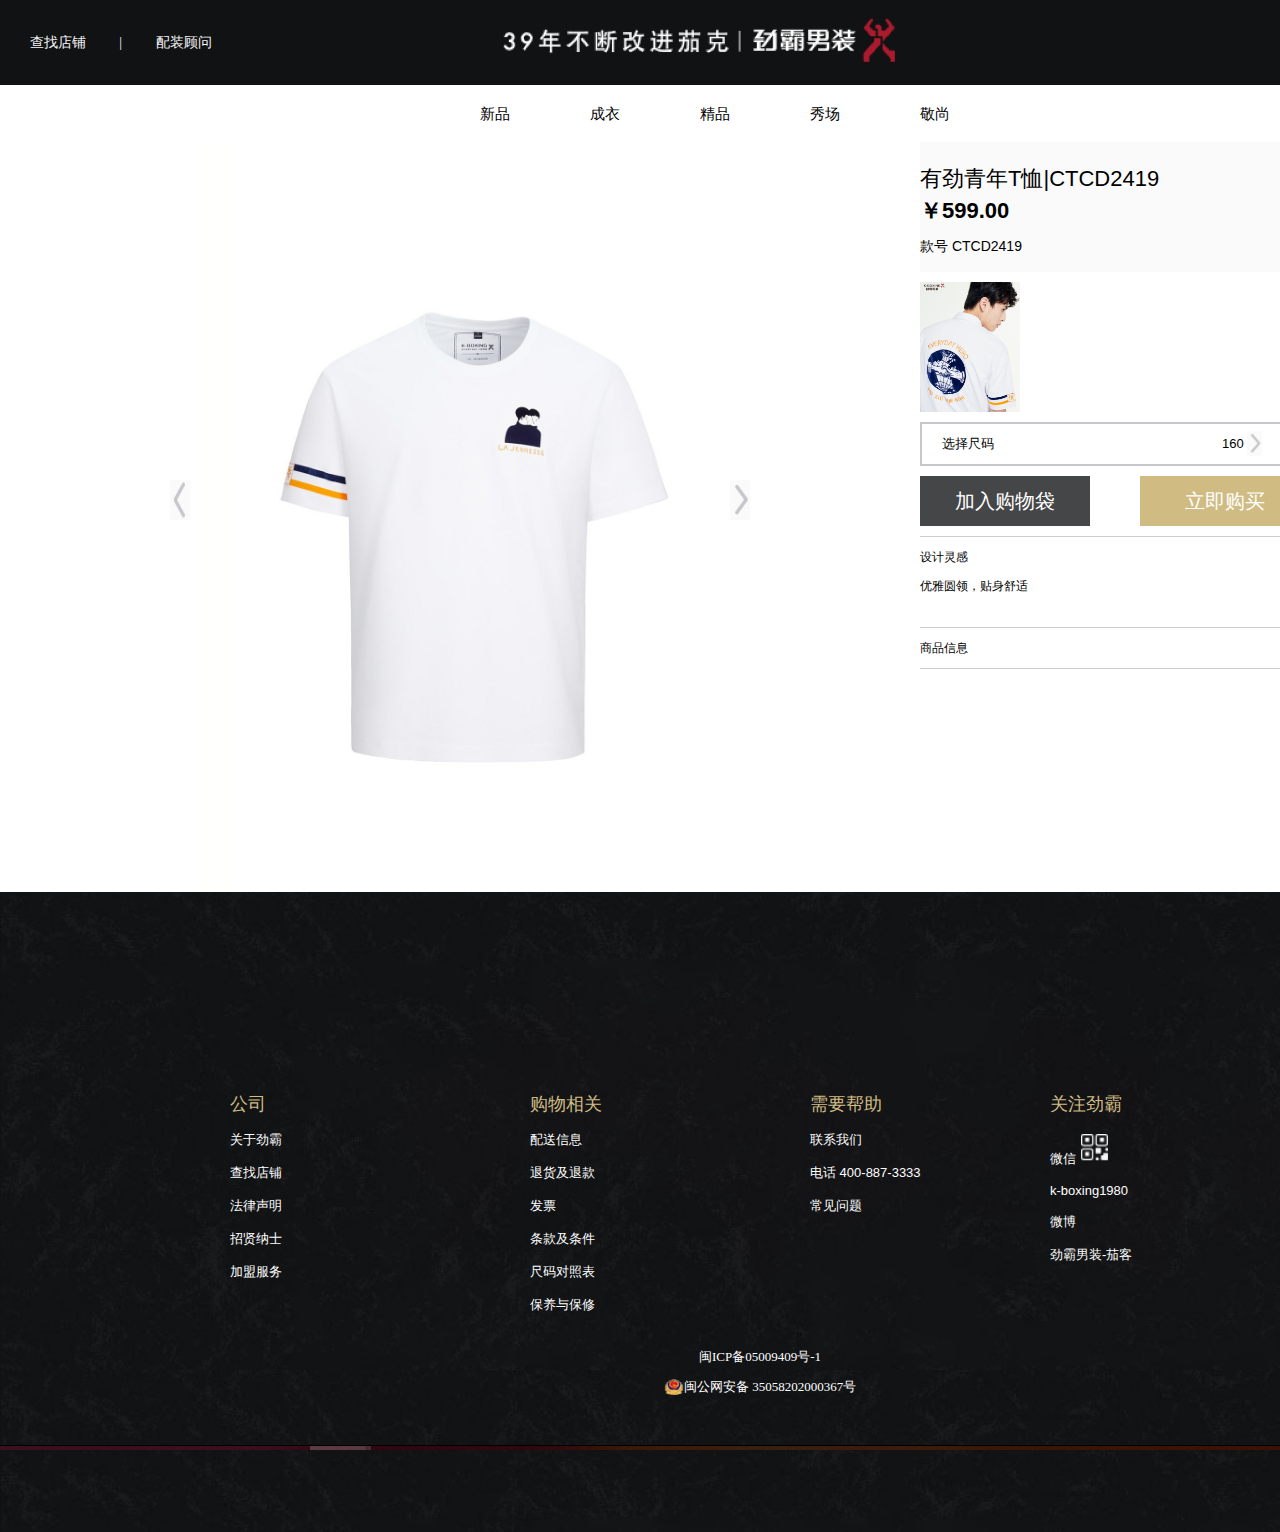
<file: 劲霸男装/gwc.html>
<!DOCTYPE html>
<html>
	<head>
		<meta charset="utf-8">
		<title></title>
	</head>
	<script src="js/jquery-1.8.3.min.js"></script>
	<script src="js/gwc.js"></script>
	<link rel="stylesheet" href="css/gwc.css" type="text/css">
	<link rel="stylesheet" href="css/global.css" type="text/css">
	<body>
		<div class="mian">
			<div class="q">
				<div class="w">
					<a href="">查找店铺</a>
					<a>|</a>
					<a href="">配装顾问</a>
				</div>
				<div class="e">
					<img src="img/jb1.gif" width="400px">
				</div>
				<div class="r">
					<div class="t">
					<a href="zhuce.html">登录</a>
					<a href=""><img  src="img/QQ截图20190705113253.png" width="40" height="30"></a>
					<a href=""><img src="img/QQ截图20190705113327.png" width="30" height="30"></a>
					<a href=""><img src="img/QQ截图20190705113336.png" width="30" height="30"></a>
					</div>
				</div>
			</div>
			
			
			<div class="y">
				<ul class="u">
					<li><a href="">新品</li></a>
					<li><a  class="qq" href="#">成衣</li></a>
					<li><a class="jinping" href="">精品</li></a>
					<li><a href="">秀场</li></a>
					<li><a href="">敬尚</li></a>
				</ul>
				<div class="i">
					<div class="i_left">
						<div class="i_left_top">
							<h1>系列导航</h1>
						</div>
						<div class="i_left_bottom">
								<ul class="a">
								<li>漫威合作款</li>
								<li>有劲青年</li>
								<li>新商务系列</li>
								<li>时尚商务系列</li>
								<li>假日系列</li>
								<li>ZHù發財系列</li>
							</ul> 
						</div>
					</div>		
					<div class="s">
						<div class="d">
							<h1>系列导航</h1>
						</div>
						<div class="g">
							<ul class="f">
								<li>茄克</li>
								<li>风衣</li>
								<li>西服</li>
								<li>大衣</li>
								<li>棉服</li>
								<li>羽绒服</li>
								<li>皮装</li>
							</ul> 
							<ul class="h">
								<li>T恤</li>
								<li>衬衫</li>
								<li>针织衫</li>
								<li>卫衣</li>	
							</ul> 
							<ul class="j">
								<li>休闲裤</li>
								<li>牛仔裤</li>
								<li>慢跑裤</li>
								<li>商旅百搭裤</li>	
							</ul> 
							
						</div>
					</div>
					<div class="k">
						<img src="img/成衣_1552370825.jpg" width="350px" height="250px">
					</div>
				</div>
				</div>
				<div class="l">
				</div>
				<div class="z">
					<img src="img/zuo.gif" width= "20px" height= "40px" >
				</div>
				<div class="x">
					<img src="img/yuo.gif" width= "20px" height= "40px">
				</div>
				<div class="c">
					<p>有劲青年T恤|CTCD2419</p>
					<p>￥599.00</p>
					<p>款号 CTCD2419</p>
				</div>
				<div class="v">
					<img src="img/CTCD2419-0292(1)_15558974855713.jpg" width="100px" height="130px">
				</div>
				<div class="b">
					<div class="n">
						<a href="">选择尺码</a>
					</div>
					<div class="m">
						<a href="#">160</a>
						<img src="img/yuo.gif" width="15"height="25px">
					</div>
					<div class="yc">
						<ul>
							<li>160</li>
							<li>165</li>
							<li>170</li>
							<li>175</li>
							<li>180</li>
							<li>185</li>
							<li>190</li>
							<li>195</li>
							<li>200</li>
						</ul>
					</div>
				</div>
				<div class="gwd">
					<div class="ww">
						<a href="">加入购物袋</a>
					</div>
					<div class="ee">
						<a href="">立即购买</a>
					</div>
				</div>
				<div class="rr">
					<p>设计灵感</p>
					<p>优雅圆领，贴身舒适</p>
				</div>
				<div class="tt">
					<p>商品信息</p>
					<img src="img/gwc2.png">
				</div>
				<div class="m1">
					<div class="qqq1">
						 <ul class="ww1">
							 
							<dl>
								<dt class="ee1">公司</dt>
								<dd>关于劲霸</dd>
								<dd>查找店铺</dd>
								<dd>法律声明</dd>
								<dd>招贤纳士</dd>
								<dd>加盟服务</dd>
							</dl>
						</ul> 
						 <ul class="rr1">
							<dl>
								<dt class="tt1">购物相关</dt>
								<dd>配送信息</dd>
								<dd>退货及退款</dd>
								<dd>发票</dd>
								<dd>条款及条件</dd>
								<dd>尺码对照表</dd>
								<dd>保养与保修</dd>
							</dl>
						</ul> 
						 <ul class="yy1">
							<dl>
								<dt class="uu1">需要帮助</dt>
								<dd>联系我们</dd>
								<dd>电话 400-887-3333</dd>
								<dd>常见问题</dd>
							</dl>
						</ul> 
						<ul class="ii1">
							<dl>
								<dt class="oo1">关注劲霸</dt>
								<dd>微信<img class="erweima" src="img/jb4.png" alt=""></dd>
								<div class="erweima1">
									<img class="erweima11" src="img/jb-5.png" width=120px,height= 140px>
								</div>
								<dd>k-boxing1980</dd>
								<dd>微博</dd>
								<dd>劲霸男装-茄客</dd>
							</dl>
							
						</ul> 
					
					<div class="pp1">
						<ul>
							<li>闽ICP备05009409号-1</li>
							<li><img src="img/jb5.png" width="20px" height="20px">闽公网安备 35058202000367号</li>
						</ul>
					</div>
				</div>
				</div>
			</div>
			<script src="js/jquery-1.12.4.js" type="text/javascript" charset="utf-8"></script>
			<script type="text/javascript">
				$(function(){
					var i=0;
					$(".z").click(function(){
						i--;
						if(i<0){
							i=5;
						}
						$(".l").css("background-image","url('img/gwc"+(i+1)+".jpg')");
						$(".l").css("background-repeat","no-repeat");
						$(".l").css("background-size","cover");
					})
					$(".x").click(function(){
						i++;
						if(i>5){
							i=0;
						}
						$(".l").css("background-image","url('img/gwc"+(i+1)+".jpg')");
						$(".l").css("background-repeat","no-repeat");
						$(".l").css("background-size","cover");
					})
				})
			</script>
	</body>
</html>
</file>
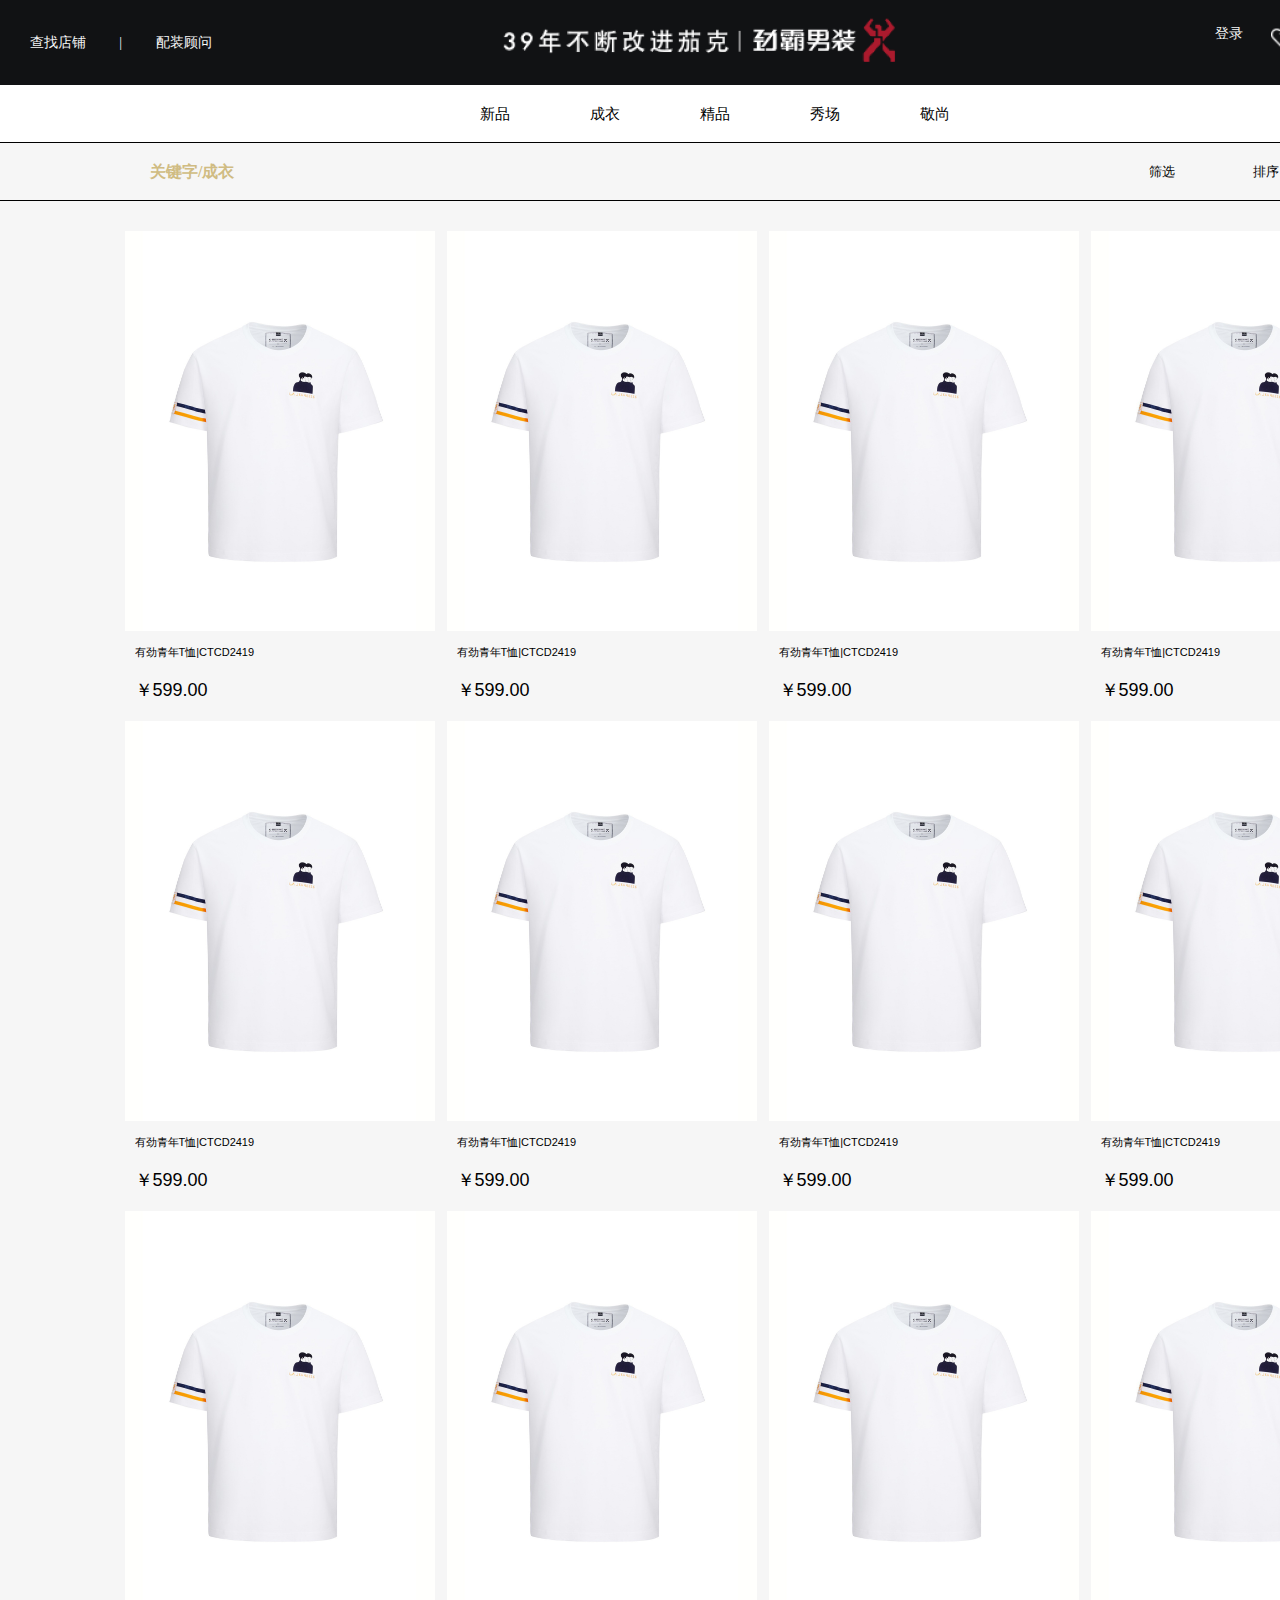
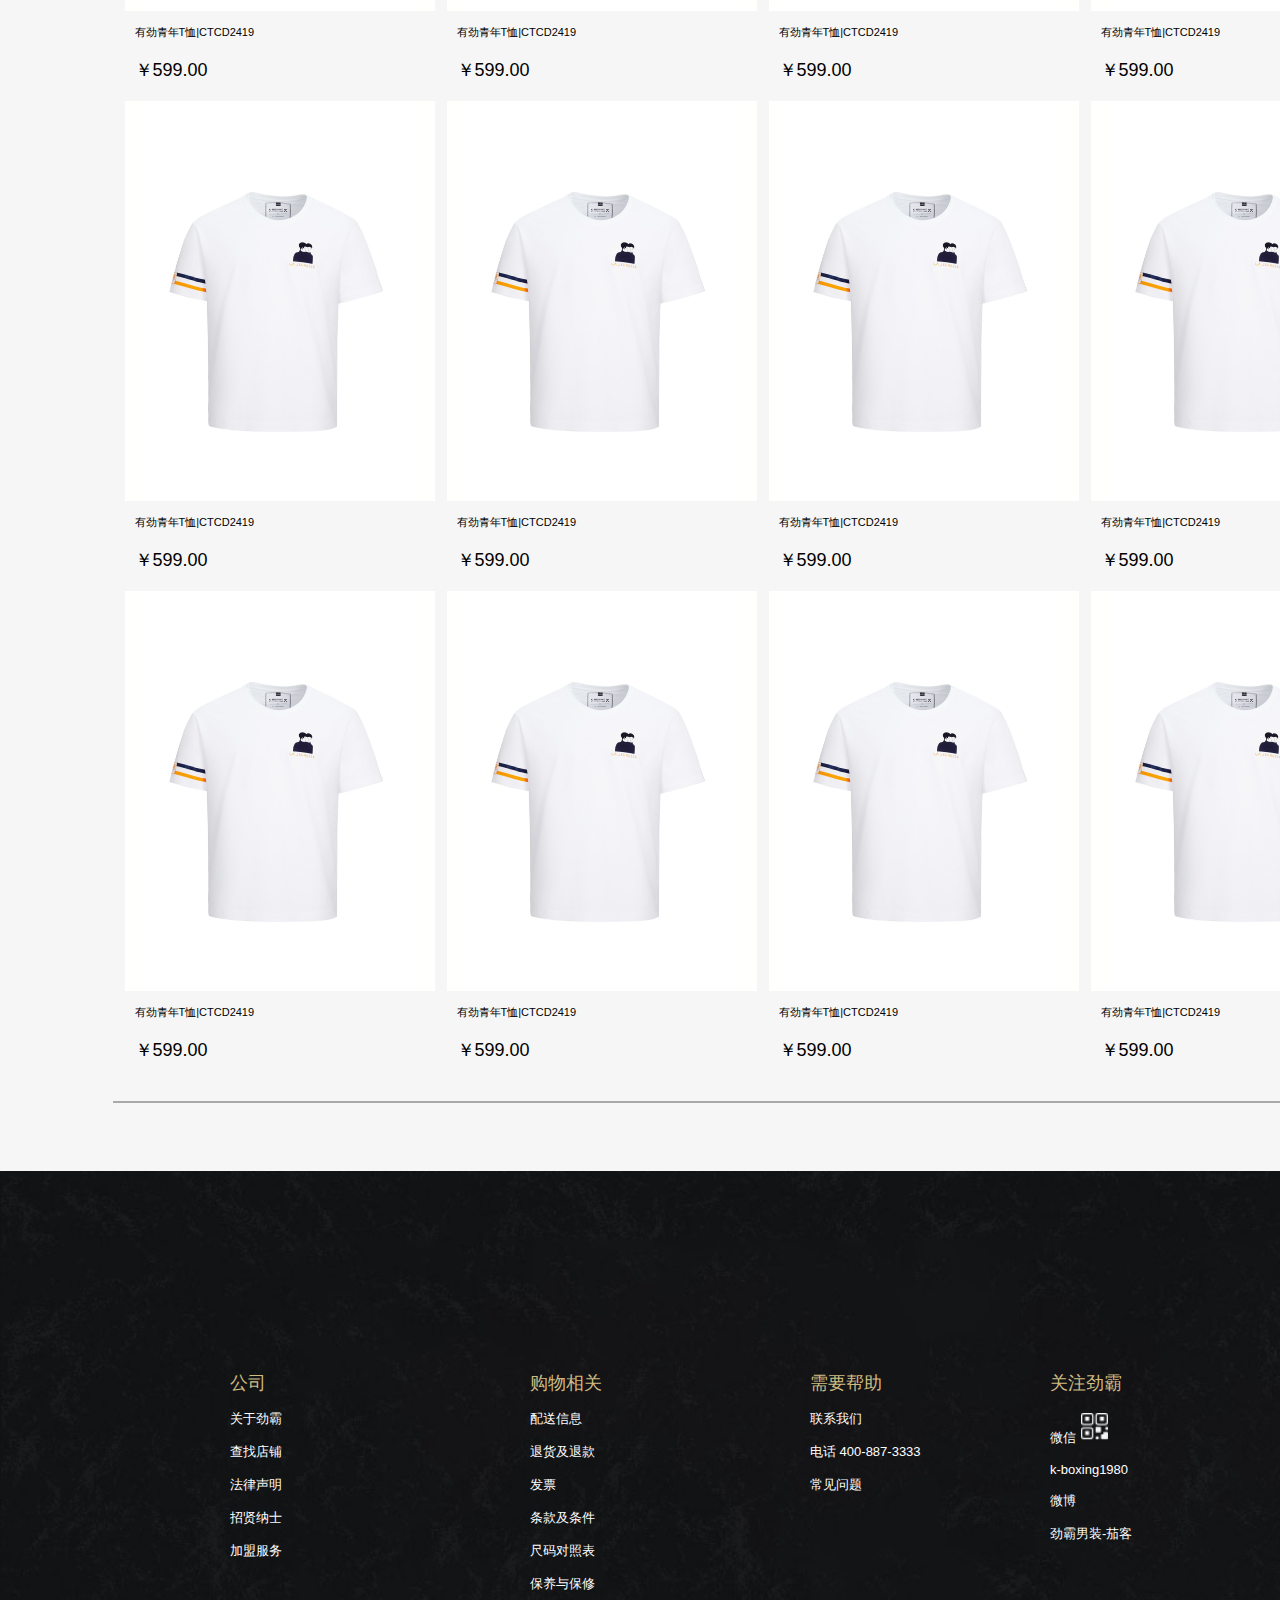
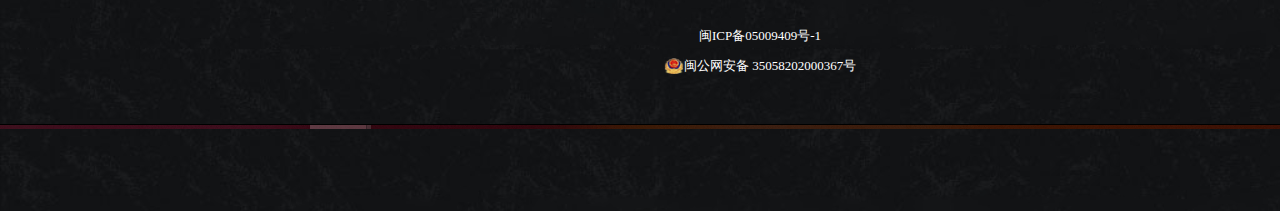
<file: 劲霸男装/商品.html>
<!DOCTYPE html>
<html>
	<head>
		<meta charset="utf-8">
		<title></title>
	</head>
		<link rel="stylesheet" href="css/global.css" type="text/css">
	<link rel="stylesheet" href="css/shangpin.css"type="text/css">
	<script src="js/jquery-1.12.4.js"></script>
	<script src="js/shangpin.js"></script>
	<body>
	
			<div class="mian">
				<div class="q">
					<div class="w">
						<a href="">查找店铺</a>
						<a>|</a>
						<a href="">配装顾问</a>
					</div>
					<div class="e">
						<img src="img/jb1.gif" width="400px">
					</div>
					<div class="r">
						<div class="t">
						<a href="zhuce.html">登录</a>
						<a href=""><img  src="img/QQ截图20190705113253.png" width="40" height="30"></a>
						<a href=""><img src="img/QQ截图20190705113327.png" width="30" height="30"></a>
						<a href=""><img src="img/QQ截图20190705113336.png" width="30" height="30"></a>
					</div>
					</div>
				</div>
				<div class="y">
					<ul class="u">
						<li><a href="商品.html">新品</li></a>
						<li><a  class="qq" href="商品.html">成衣</li></a>
						<li><a class="jinping" href="商品.html">精品</li></a>
						<li><a href="商品.html">秀场</li></a>
						<li><a href="商品.html">敬尚</li></a>
					</ul>
					<div class="i">
						<div class="i_left">
							<div class="i_left_top">
								<h1>系列导航</h1>
							</div>
							<div class="i_left_bottom">
									<ul class="a">
									<li>漫威合作款</li>
									<li>有劲青年</li>
									<li>新商务系列</li>
									<li>时尚商务系列</li>
									<li>假日系列</li>
									<li>ZHù發財系列</li>
								</ul> 
							</div>
						</div>		
						<div class="s">
							<div class="d">
								<h1>系列导航</h1>
							</div>
							<div class="g">
								<ul class="f">
									<li>茄克</li>
									<li>风衣</li>
									<li>西服</li>
									<li>大衣</li>
									<li>棉服</li>
									<li>羽绒服</li>
									<li>皮装</li>
								</ul> 
								<ul class="h">
									<li>T恤</li>
									<li>衬衫</li>
									<li>针织衫</li>
									<li>卫衣</li>	
								</ul> 
								<ul class="j">
									<li>休闲裤</li>
									<li>牛仔裤</li>
									<li>慢跑裤</li>
									<li>商旅百搭裤</li>	
								</ul> 
								
							</div>
						</div>
						<div class="k">
							<img src="img/成衣_1552370825.jpg" width="350px" height="250px">
						</div>
					</div>
					</div>
					<div class="l">
						<span>关键字/成衣</span>
						<a class="x" href="">筛选</a>
						<a class="z" href="">排序</a>
						<div class="paix">
							<div class="a11">
								<a href="#">价格从高到低</a><br>
								<a href="#">价格从低到高</a><br>
								<a href="#">新品</a>
							</div>
						</div>
					</div>
					<div class="c">
						<div class="v">
							<ul>
								<li class="b">系列</li>
								<li><input type="checkbox">	漫威合作款</li>
								<li><input type="checkbox">有劲青年</li>
								<li><input type="checkbox">新商务系列</li>
								<li><input type="checkbox">时尚商务系列</li>
								<li><input type="checkbox">假日系列</li>
								<li><input type="checkbox"> ZHù發財系列</li>
							</ul>
						</div>
						<div class="n">
							<ul>
								<li class="m">小品类</li>
								<li><input type="checkbox">	西裤</li>
								<li><input type="checkbox"> 慢 跑 裤</li>
								<li><input type="checkbox">皮 装</li>
								<li><input type="checkbox">风 衣</li>
								<li><input type="checkbox">夏日茄克</li>
								<li><input type="checkbox">短版茄克</li>
								<li><input type="checkbox">	套西服</li>
								<li><input type="checkbox">	单西服</li>
								<li><input type="checkbox">	针织工艺衫</li>
								<li><input type="checkbox">	无帽卫衣</li>
								<li><input type="checkbox">	POLO衫</li>
								<li><input type="checkbox">	打底衫</li>
								<li><input type="checkbox">	牛仔短裤</li>
								<li><input type="checkbox">	牛仔长裤</li>
								<li><input type="checkbox">	九分裤</li>
								<li><input type="checkbox">	五分裤</li>
								<li><input type="checkbox">	休闲长裤</li>
								<li><input type="checkbox">	短袖衬衫</li>
								<li><input type="checkbox">	长袖衬衫</li>
							</ul>
						</div>
						<div class="ee">
							<ul>
								<li class="rr">颜色</li>
								<li><input type="checkbox">	深兰色系</li>
								<li><input type="checkbox"> 浅兰色系 裤</li>
								<li><input type="checkbox">黑色系</li>
								<li><input type="checkbox">绿色系</li>
								<li><input type="checkbox">白色系</li>
								<li><input type="checkbox">灰色系</li>
								<li><input type="checkbox">	杏色系</li>
								<li><input type="checkbox">	卡其色系</li>
								<li><input type="checkbox">	黄色系</li>
								<li><input type="checkbox">	橙色系</li>
								<li><input type="checkbox">	红色系</li>
								<li><input type="checkbox">	打底衫</li>
								<li><input type="checkbox">	军色系</li>
								<li><input type="checkbox">	浅红色系</li>
								<li><input type="checkbox">	紫色系</li>
							</ul>
						</div> 
						<div class="tt">
							<ul>
								<li class="yy">尺码</li>
								<li><input type="checkbox">	160</li>
								<li><input type="checkbox"> 165</li>
								<li><input type="checkbox">170</li>
								<li><input type="checkbox">175</li>
								<li><input type="checkbox">180</li>
								<li><input type="checkbox">185</li>
								<li><input type="checkbox">	190</li>
								<li><input type="checkbox">	200</li>
								<li><input type="checkbox">	28</li>
								<li><input type="checkbox">	29</li>
								<li><input type="checkbox">	30</li>
								<li><input type="checkbox">	31</li>
								<li><input type="checkbox">	32</li>
								<li><input type="checkbox">	33</li>
								<li><input type="checkbox">	34</li>
								<li><input type="checkbox">	35</li>
								<li><input type="checkbox">	36</li>
								<li><input type="checkbox">	37</li>
								<li><input type="checkbox">	38</li>
								<li><input type="checkbox">	40</li>
								<li><input type="checkbox">	42</li>
								<li><input type="checkbox">	44</li>
								<li><input type="checkbox">	46</li>
								<li><input type="checkbox">	48</li>
								<li><input type="checkbox">	50</li>
								<li><input type="checkbox">	52</li>
								<li><input type="checkbox">	54</li>
								<li><input type="checkbox">	56</li>
								<li><input type="checkbox">	58</li>
								<li><input type="checkbox">	120</li>
								<li><input type="checkbox">	130</li>
								<li><input type="checkbox">	140</li>
								<li><input type="checkbox">	150</li>
								<li><input type="checkbox">	39</li>
								<li><input type="checkbox">	41</li>
								<li><input type="checkbox">	43</li>
							</ul>
						</div> 
						<div class="uu">
							<ul>
								<li class="ii">版型</li>
								<li><input type="checkbox">	常规版</li>
								<li><input type="checkbox"> 合身版</li>
								<li><input type="checkbox">修身版</li>
								<li><input type="checkbox">锥形版</li>
							</ul>
						</div> 
						<div class="ff">
							<a href="">确认</a>
						</div>
						<div class="gg">
							<a href="">取消</a>
						</div>
					</div>
					<div class="oo">
						<div class="o2">
							<div class="pp">
								<img src="img/shangpin1.jpg" width="310px" height="400px">
								<a href="gwc.html"><p class="aa">有劲青年T恤|CTCD2419</p></a>
								<p class="ss">￥599.00</p>
							</div>
							<div class="pp">
								<img src="img/shangpin1.jpg" width="310px" height="400px">
								<a href="gwc.html"><p class="aa">有劲青年T恤|CTCD2419</p></a>
								<p class="ss">￥599.00</p>
							</div>
							<div class="pp">
								<img src="img/shangpin1.jpg" width="310px" height="400px">
								<a href="gwc.html"><p class="aa">有劲青年T恤|CTCD2419</p></a>
								<p class="ss">￥599.00</p>
							</div>
							<div class="pp">
								<img src="img/shangpin1.jpg" width="310px" height="400px">
								<a href="gwc.html"><p class="aa">有劲青年T恤|CTCD2419</p></a>
								<p class="ss">￥599.00</p>
							</div>
							<div class="pp">
								<img src="img/shangpin1.jpg" width="310px" height="400px">
								<a href="gwc.html"><p class="aa">有劲青年T恤|CTCD2419</p></a>
								<p class="ss">￥599.00</p>
							</div>
							<div class="pp">
								<img src="img/shangpin1.jpg" width="310px" height="400px">
								<a href="gwc.html"><p class="aa">有劲青年T恤|CTCD2419</p></a>
								<p class="ss">￥599.00</p>
							</div>
							<div class="pp">
								<img src="img/shangpin1.jpg" width="310px" height="400px">
								<a href="gwc.html"><p class="aa">有劲青年T恤|CTCD2419</p></a>
								<p class="ss">￥599.00</p>
							</div>
							<div class="pp">
								<img src="img/shangpin1.jpg" width="310px" height="400px">
								<a href="gwc.html"><p class="aa">有劲青年T恤|CTCD2419</p></a>
								<p class="ss">￥599.00</p>
							</div>
							<div class="pp">
								<img src="img/shangpin1.jpg" width="310px" height="400px">
								<a href="gwc.html"><p class="aa">有劲青年T恤|CTCD2419</p></a>
								<p class="ss">￥599.00</p>
							</div>
							<div class="pp">
								<img src="img/shangpin1.jpg" width="310px" height="400px">
								<a href="gwc.html"><p class="aa">有劲青年T恤|CTCD2419</p></a>
								<p class="ss">￥599.00</p>
							</div>
							<div class="pp">
								<img src="img/shangpin1.jpg" width="310px" height="400px">
								<a href="gwc.html"><p class="aa">有劲青年T恤|CTCD2419</p></a>
								<p class="ss">￥599.00</p>
							</div>
							<div class="pp">
								<img src="img/shangpin1.jpg" width="310px" height="400px">
								<a href="gwc.html"><p class="aa">有劲青年T恤|CTCD2419</p></a>
								<p class="ss">￥599.00</p>
							</div>
							<div class="pp">
								<img src="img/shangpin1.jpg" width="310px" height="400px">
								<a href="gwc.html"><p class="aa">有劲青年T恤|CTCD2419</p></a>
								<p class="ss">￥599.00</p>
							</div>
							<div class="pp">
								<img src="img/shangpin1.jpg" width="310px" height="400px">
								<a href="gwc.html"><p class="aa">有劲青年T恤|CTCD2419</p></a>
								<p class="ss">￥599.00</p>
							</div>
							<div class="pp">
								<img src="img/shangpin1.jpg" width="310px" height="400px">
								<a href="gwc.html"><p class="aa">有劲青年T恤|CTCD2419</p></a>
								<p class="ss">￥599.00</p>
							</div>
							<div class="pp">
								<img src="img/shangpin1.jpg" width="310px" height="400px">
								<a href="gwc.html"><p class="aa">有劲青年T恤|CTCD2419</p></a>
								<p class="ss">￥599.00</p>
							</div>
							<div class="pp">
								<img src="img/shangpin1.jpg" width="310px" height="400px">
								<a href="gwc.html"><p class="aa">有劲青年T恤|CTCD2419</p></a>
								<p class="ss">￥599.00</p>
							</div>
							<div class="pp">
								<img src="img/shangpin1.jpg" width="310px" height="400px">
								<a href="gwc.html"><p class="aa">有劲青年T恤|CTCD2419</p></a>
								<p class="ss">￥599.00</p>
							</div>
							<div class="pp">
								<img src="img/shangpin1.jpg" width="310px" height="400px">
								<a href="gwc.html"><p class="aa">有劲青年T恤|CTCD2419</p></a>
								<p class="ss">￥599.00</p>
							</div>
							<div class="pp">
								<img src="img/shangpin1.jpg" width="310px" height="400px">
								<a href="gwc.html"><p class="aa">有劲青年T恤|CTCD2419</p></a>
								<p class="ss">￥599.00</p>
							</div>
							
						</div>
					</div>
					<div class="m1">
						<div class="qqq1">
							 <ul class="ww1">
								<dl>
									<dt class="ee1">公司</dt>
									<dd>关于劲霸</dd>
									<dd>查找店铺</dd>
									<dd>法律声明</dd>
									<dd>招贤纳士</dd>
									<dd>加盟服务</dd>
								</dl>
							</ul> 
							 <ul class="rr1">
								<dl>
									<dt class="tt1">购物相关</dt>
									<dd>配送信息</dd>
									<dd>退货及退款</dd>
									<dd>发票</dd>
									<dd>条款及条件</dd>
									<dd>尺码对照表</dd>
									<dd>保养与保修</dd>
								</dl>
							</ul> 
							 <ul class="yy1">
								<dl>
									<dt class="uu1">需要帮助</dt>
									<dd>联系我们</dd>
									<dd>电话 400-887-3333</dd>
									<dd>常见问题</dd>
								</dl>
							</ul> 
							<ul class="ii1">
								<dl>
									<dt class="oo1">关注劲霸</dt>
									<dd>微信<img class="erweima" src="img/jb4.png" alt=""></dd>
									<div class="erweima1">
										<img class="erweima11" src="img/jb-5.png" width=120px,height= 140px>
									</div>
									<dd>k-boxing1980</dd>
									<dd>微博</dd>
									<dd>劲霸男装-茄客</dd>
								</dl>
								
							</ul> 
						
						<div class="pp1">
							<ul>
								<li>闽ICP备05009409号-1</li>
								<li><img src="img/jb5.png" width="20px" height="20px">闽公网安备 35058202000367号</li>
							</ul>
						</div>
					</div>
					</div>
					</div>
	</body>
</html>
</file>
<file: 劲霸男装/css/gwc.css>
.mian{
	float: left;
	margin: 0 auto;
	width: 1530px;
}
.q{
	float: left;
	width: 1530px;
	height: 85px;
	background: #111214;
}

.w{
	float: left;
	width: 500px;
	height: 85px;
	
}
.w a{
	font-family: 微软雅黑;
	font-size: 14px;
	color: #F6F6F6;
	text-decoration: none;
	line-height: 85px;
	margin-left: 30px;
}
.w a:hover{
	color: firebrick;
}
.e{
	float: left;
	margin-top: 14px;
	width: 500px;
	height: 60px;
}
.r{
	float: left;
	width: 530px;
	height: 85px;
	background-position:350px 26px;
	background-size: 35px;
	
}
.t a{
	font-family: 微软雅黑;
	font-size: 14px;
	color: #F6F6F6;
	text-decoration: none;
	/* line-height: 85px; */
	margin:0 5px ;
	
}
.t img{
	vertical-align: middle;
} 
.t{
	float: left;
	width: 200px;
	height: 50px;
	margin: 30px 350px;
}
.t a:hover{
	color:  firebrick;
}
.y{
	float: left;
	width: 1530px;
	height: 57px;
	
}
.u{
	float: left;
	width: 700px;
	margin-left:400px;
	
	
}
.y .u li{
	float: left;
	line-height:57px ;
	text-align: center;
	margin-left: 80px;
	font-size: 15px;
	
}
.y a{
	text-decoration: none;
	color: black;
}
.i{
	float: left;
	width: 1530px;
	height: 350px;
	background-color: #CCCCCC ;
	position: relative;
	z-index: 1;
	border:  1px solid red;
	display: none;
}


.i_left{
	float: left;
	width: 400px;
	height: 300px;
	
}

.i_left_top{
	float: left;
	width: 400px;
	height: 90px;
	
}

.i_left_top h1{
	border-bottom: 2px solid black;
	width: 140px;
	font-weight: normal;
     margin-top: 25px;
	 margin-left: 120px;
	
}

.i_left_bottom{
	float: left;
	width: 400px;
	height: 210px;
	
}
.a li{
	font-size: 15px;
	margin-left:120px ;
	margin-top: 10px;
}
.s{
	float: left;
	width: 600px;
	height: 350px;
	
}
.d{
	float: left;
	width: 600px;
	height: 90px;
	
}
.d h1{
	border-bottom: 2px solid black;
	width: 550px;
	font-weight: normal;
	 margin-top: 25px;
	 margin-left: 20px;
}
.f{
	float: left;
	width: 100px;
	height: 220px;
	
}
.f li{
	font-size: 15px;
	margin-left:20px ;
	margin-top: 10px;
}
.g{
	float: left;
	width: 600px;
	height: 250px;

}
.h{
	float: left;
	width: 100px;
	height: 220px;
	
	margin-left: 100px;
}
.h li{
	font-size: 15px;
	margin-left:20px ;
	margin-top: 10px;
}
.j{
	float: left;
	width: 100px;
	height: 220px;
	
	margin-left: 100px;
}
.j li{
	font-size: 15px;
	margin-left:20px ;
	margin-top: 10px;
}
.k{
	
	float: left;
	width: 350px;
	height: 250px;
	margin-top: 50px;
	margin-left: 50px;
}
.l{
	background-image: url(../img/gwc1.jpg);
	background-repeat: no-repeat;
	background-size: cover;
	float: left;
	width: 520px;
	height: 750px;
	margin-left: 200px;
}
.z{
	float: left;
	width: 20px;
	height: 40px;
	
	position:  absolute;
	top:480px;
	left: 170px;
}
.x{
	float: left;
	width: 20px;
	height: 40px;
	
	border-top-: 600px;
	position:  absolute;
	top:480px;
	left: 730px;
}
.c{
	float: left;
	width: 400px;
	height: 130px;
	margin-left: 200px;
	background-color: #FAFAFA;
	
}
.c p{
	font-size: 22px;
	font-weight: lighter;
}
.c p~p{
	font-size: 22px;
	font-weight: bold;
	margin-top: -20px;
}
.c p~p~p{
	font-size: 14px;
	font-weight:lighter ;
	margin-top: -10px;
}
.v{
	float: left;
	width: 400px;
	height: 130px;
	margin-left: 200px;
	margin-top: 10px;
	
}
.b{
	float: left;
	width: 400px;
	height: 40px;
	margin-left: 200px;
	margin-top: 10px;
	border: 2px solid #c6c7cb;
}
.n{
	float: left;
	width: 80px;
	height: 25px;
	margin-left: 20px;
	margin-top: 7px;
	
}
.n a{
	font-size: 13px;
	line-height: 25px;
	text-decoration: none;
	color: #000000;
}
.m{
	float: left;
	width: 70px;
	height: 25px;
	margin-left: 200px;
	margin-top: 7px;
}
.yc ul li{
	float: left;
	margin-top: 20px;
	margin-right: 40px;
	color: #C7C7C9;
	display: none;
}
.yc ul li:hover{
	color: #330000;
}
.m a{
	font-size: 13px;
	line-height: 25px;
	text-decoration: none;
	color: #000000;
}
.m img{
	float: right;
	margin-right: 30px;
}
.gwd{
	float: left;
	width: 400px;
	height: 50px;
	margin-top: 10px;
	margin-left: 200px;
	
}
.ww{
	float: left;
	width: 170px;
	height: 50px;
	text-align: center;
	background: rgb(69, 70, 72);
}
.ww a{
	font-size: 20px;
   line-height: 50px;
   
   text-decoration: none;
   color: white;
}
.ee{
	float: left;
	width: 170px;
	height: 50px;
	text-align: center;
	margin-left: 50px;
	background: rgb(208, 188, 131);
	
}
.ee a{
	font-size: 20px;
   line-height: 50px;
   text-decoration: none;
   color: white;
}
.rr{
	float: left;
	width: 400px;
	height: 90px;
	margin-left: 200px;
	margin-top: 10px;
	border-bottom: 1px solid #ccc;
	border-top: 1px solid #ccc;
}
.tt{
	float: left;
	width: 400px;
	margin-left: 200px;
	height: 40px;
	border-bottom: 1px solid #ccc;
}
.tt img{
	float: right;
	margin-top: -25px;
}
.m1{
	float: left;
	width: 1530px;
	background-image: url(../img/jb-4.gif);
	padding: 100px 0;
	
}
.qqq1{
	float: left;
	width: 1100px;
	height: 280px;
	
	margin: 80px 210px;
}
.ww1{
	float: left;
	width: 130px;
	height: 230px;
	
	margin: 20px 20px;
}
.ee1{
	color: #d0bc83;
	font-size: 18px;
}
.ww1 dd{
	color: white;
	font-size: 13px;
	margin-top: 15px;
}
.rr1{
	float: left;
	width: 130px;
	height: 230px;
	
	margin: 20px 150px;
}
.tt1{
	color: #d0bc83;
	font-size: 18px;
}
.rr1 dd{
	color: white;
	font-size: 13px;
	margin-top: 15px;
}
.yy1{
	float: left;
	width: 130px;
	height: 230px;
	
	margin: 20px 0px;
}
.uu1{
	color: #d0bc83;
	font-size: 18px;
}
.yy1 dd{
	color: white;
	font-size: 13px;
	margin-top: 15px;
}
.ii1{
	float: left;
	width: 130px;
	height: 230px;
	
	margin: 20px 110px;
}
.oo1{
	color: #d0bc83;
	font-size: 18px;
}
.ii1 dd{
	color: white;
	font-size: 13px;
	margin-top: 15px;
}
.pp1{
	float: left;
	width: 600px;
	height: 80px;

	margin-left: 250px;
}
.pp1 li{
	font-family: 微软雅黑;
	font-size: 13px;
	color: white;
	line-height: 30px;
	text-align: center;
}
.pp1 img{
	vertical-align: middle;
}

.erweima1{
	float: left;
	width: 120px;
	height: 140px;
	display: none; 
}

 .add{
	width:400px;
	height:130px;
}
</file>
<file: 劲霸男装/css/global.css>
/*CSS公用样式*/
html,body, div, dl, dt, dd, ul, ol, li, h1, h2, h3, h4, h5, h6, pre, code, form, fieldset, legend, input, textarea, blockquote, th, td {
    margin:0;
    padding:0;
}

body{
    scrollbar-face-color: #f6f6f6;
    scrollbar-highlight-color: #ffffff;
    scrollbar-shadow-color: #cccccc;
    scrollbar-3dlight-color: #cccccc;
    scrollbar-arrow-color: #330000;
    scrollbar-track-color: #f6f6f6;
    font-size:12px;
    background:#FFF;
    font-family: 微软雅黑, Tahoma, Helvetica, sans;
}

table {border-collapse:collapse;border-spacing:0;}

img {border:0;}

li {list-style:none;}

sup {vertical-align:text-top;}

sub {vertical-align:text-bottom;}

input, textarea, select {font-family:inherit;font-size:inherit;font-weight:inherit;}

/*带清除高度的10PX高的空DIV*/
.blank{clear:both;height:10px;overflow:hidden;font-size:0;}
.blank1{clear:both;height:5px;overflow:hidden;font-size:0;}

/*单行隐藏*/
.str{white-space:nowrap;word-break:keep-all;overflow:hidden;text-overflow:ellipsis;}

/*多行隐藏*/
.strmore{overflow:hidden;text-overflow:ellipsis;}

/*带清除高度的0PX高的空DIV*/
.cls{clear:both;height:0;overflow:hidden;background:#FFF;}
</file>
<file: 劲霸男装/css/shangpin.css>
.mian{
	float: left;
	margin: 0 auto;
	width: 1525px;
	background-color:#f6f6f6 ;
}
.q{
	float: left;
	width: 1525px;
	height: 85px;
	background: #111214;
	
}

.w{
	float: left;
	width: 500px;
	height: 85px;
	
}
.w a{
	font-family: 微软雅黑;
	font-size: 14px;
	color: #F6F6F6;
	text-decoration: none;
	line-height: 85px;
	margin-left: 30px;
}
.w a:hover{
	color: firebrick;
}
.e{
	float: left;
	margin-top: 14px;
	width: 500px;
	height: 60px;
}
.r{
	float: left;
	width: 500px;
	height: 85px;
	background-position:350px 26px;
	background-size: 35px;
	
}
.t a{
	font-family: 微软雅黑;
	font-size: 14px;
	color: #F6F6F6;
	text-decoration: none;
	/* line-height: 85px; */
	margin-left: 15px;
	
	
}
.t img{
	vertical-align: middle;
} 
.t{
	float: left;
	width: 300px;
	height: 50px;
	margin-left: 200px;
	margin-top: 20px;
}
.t a:hover{
	color:  firebrick;
}
.y{
	float: left;
	width: 1525px;
	height: 57px;
	background-color: white;
}
.u{
	float: left;
	width: 700px;
	margin-left:400px;
	
	
}
.y .u li{
	float: left;
	line-height:57px ;
	text-align: center;
	margin-left: 80px;
	font-size: 15px;
	
}
.y a{
	text-decoration: none;
	color: black;
}
.i{
	float: left;
	width: 1525px;
	height: 350px;
	background-color: #CCCCCC ;
	position: relative;
	z-index: 1;
	border:  1px solid green;
}


.i_left{
	float: left;
	width: 400px;
	height: 300px;
	
}

.i_left_top{
	float: left;
	width: 400px;
	height: 90px;
	
}

.i_left_top h1{
	border-bottom: 2px solid black;
	width: 140px;
	font-weight: normal;
     margin-top: 25px;
	 margin-left: 120px;
	
}

.i_left_bottom{
	float: left;
	width: 400px;
	height: 210px;
	
}
.a li{
	font-size: 15px;
	margin-left:120px ;
	margin-top: 10px;
}
.s{
	float: left;
	width: 600px;
	height: 350px;
	
}
.d{
	float: left;
	width: 600px;
	height: 90px;
	
}
.d h1{
	border-bottom: 2px solid black;
	width: 550px;
	font-weight: normal;
	 margin-top: 25px;
	 margin-left: 20px;
}
.f{
	float: left;
	width: 100px;
	height: 220px;
	
}
.f li{
	font-size: 15px;
	margin-left:20px ;
	margin-top: 10px;
}
.g{
	float: left;
	width: 600px;
	height: 250px;

}
.h{
	float: left;
	width: 100px;
	height: 220px;
	margin-left: 100px;
}
.h li{
	font-size: 15px;
	margin-left:20px ;
	margin-top: 10px;
}
.j{
	float: left;
	width: 100px;
	height: 220px;
	
	margin-left: 100px;
}
.j li{
	font-size: 15px;
	margin-left:20px ;
	margin-top: 10px;
}
.k{
	float: left;
	width: 350px;
	height: 250px;
	margin-top: 50px;
	margin-left: 50px;
}
.l{
	float: left;
	width: 1525px;
	height: 57px;
	background-color:#f6f6f6 ;
	border-top: 1px solid black;
	border-bottom: 1px solid black;
}
.l span{
	font-family: 微软雅黑;
	font-size: 16px;
	font-weight: bold;
	color:  #d0bc83;
	line-height: 57px;
	margin-left: 150px;
	
}
.z{

	float: right;
	margin-right: -130px;	
	text-decoration: none;
	color: black;
	font-size:13px;
	line-height: 57px;
	position: relative;
}
.paix{
	float: left;
	width: 150px;
	height: 170px;
	background-color: white;
	position: absolute;
	top: 185px;
	text-align: center;
	left: 1200px;
}
.paix a{
	font-size: 16px;
	color: #000000;
	text-decoration: none;
	line-height: 50px;
	
}

.a11{
	float: left;
	width: 150px;
	height: 50px;
;
}
.x{
	float: right;
	margin-right: 350px;
	text-decoration: none;
	color: black;
	font-size:13px;
	line-height: 57px;
	
	
}
.c{
	float: left;
	width: 1400px;
	height: 550px;
	overflow-y :scroll ;
	border: 1px solid darkblue;
	background-color: rgba(0,0,0,0.2);
	position: absolute;
	top:200px;
	left: 100px;
	display: none; 
}
.v{
	float: left;
	width: 150px;
	height: 300px;
	
	margin: 60px 120px;
}
.v li{
	font-family: 微软雅黑;
	font-size: 16px;
	margin-top: 10px;
	
}
.b{
	font-weight: bold;
	font-family: 微软雅黑;
	font-size: 16px;
	margin-top: 10px;
	margin-bottom: 30px;
	border-bottom: 2px solid black;
	
}
.n{
	float: left;
	width: 150px;
	height: 650px;
	
	margin: 60px 20px;
	
}
.n li{
	font-family: 微软雅黑;
	font-size: 16px;
	margin-top: 10px;
}
.m{
	font-family: 微软雅黑;
	font-size: 16px;
	margin-top: 10px;
	margin-bottom: 30px;
	border-bottom: 2px solid black;
	font-weight: bold;
}
.ee{
	
	float: left;
	width: 150px;
	height: 600px;
	
	margin: 60px 100px;
}
.ee li{
	font-family: 微软雅黑;
	font-size: 16px;
	margin-top: 10px;
}
.rr{
	font-weight: bold;
	font-family: 微软雅黑;
	font-size: 16px;
	margin-top: 10px;
	margin-bottom: 30px;
	border-bottom: 2px solid black;
}
.tt{
	float: left;
	width: 150px;
	height: 1200px;
	
	margin: 60px 20px;
}
.tt li{
	font-family: 微软雅黑;
	font-size: 16px;
	margin-top: 10px;
}
.yy{
	font-weight: bold;
	font-family: 微软雅黑;
	font-size: 16px;
	margin-top: 10px;
	margin-bottom: 30px;
	border-bottom: 2px solid black;
}
.uu{
	
	float: left;
	width: 150px;
	height: 200px;
	
	margin: 60px 20px;
}
.uu li{
	font-family: 微软雅黑;
	font-size: 16px;
	margin-top: 10px;
}
.ff{
	float: left;
	width: 100px;
	height: 40px;
	border:1px solid;
	background-color: #F0C78A;
	border-radius:10px;
	position: absolute;
	top: 700px;
	left: 500px;
	text-align: center;
}
.ff a{
	line-height: 40px;
	text-decoration: none;
	font-size: 13px;
	color: white;
}
.gg{
	float: left;
	width: 100px;
	height: 40px;
	border:1px solid;
	background-color: black;
	border-radius:10px;
	position: absolute;
	top: 700px;
	left: 700px;
	text-align: center;
}
.gg a{
	line-height: 40px;
	text-decoration: none;
	font-size: 13px;
	color: white;
}
.ii{
	font-weight: bold;
	font-family: 微软雅黑;
	font-size: 16px;
	margin-top: 10px;
	margin-bottom: 30px;
	border-bottom: 2px solid black;
}
.oo{
	margin-top: 20px;
	float: left;
	width: 1525px;
	height: 2550px;
	
}

.o2{
	width: 1300px;
	height:2480px;
	margin: 0 auto;
	border-bottom: 2px solid darkgrey;
}
.pp{
	float: left;
	width: 310px;
	height: 480px;
	
	margin-left: 12px;
	margin-top: 10px;
}
.aa{
	font-size: 11px;
	color: #000000;
	margin-left: 10px;
}
.pp a{
	text-decoration: none;
}
.ss{
	font-size: 18px;
	color: #000000;
	margin-left: 10px;
}
.m1{
	float: left;
	width: 1530px;
	background-image: url(../img/jb-4.gif);
	padding: 100px 0;
	
}
.qqq1{
	float: left;
	width: 1100px;
	height: 280px;
	
	margin: 80px 210px;
}
.ww1{
	float: left;
	width: 130px;
	height: 230px;
	
	margin: 20px 20px;
}
.ee1{
	color: #d0bc83;
	font-size: 18px;
}
.ww1 dd{
	color: white;
	font-size: 13px;
	margin-top: 15px;
}
.rr1{
	float: left;
	width: 130px;
	height: 230px;
	
	margin: 20px 150px;
}
.tt1{
	color: #d0bc83;
	font-size: 18px;
}
.rr1 dd{
	color: white;
	font-size: 13px;
	margin-top: 15px;
}
.yy1{
	float: left;
	width: 130px;
	height: 230px;
	
	margin: 20px 0px;
}
.uu1{
	color: #d0bc83;
	font-size: 18px;
}
.yy1 dd{
	color: white;
	font-size: 13px;
	margin-top: 15px;
}
.ii1{
	float: left;
	width: 130px;
	height: 230px;
	
	margin: 20px 110px;
}
.oo1{
	color: #d0bc83;
	font-size: 18px;
}
.ii1 dd{
	color: white;
	font-size: 13px;
	margin-top: 15px;
}
.pp1{
	float: left;
	width: 600px;
	height: 80px;

	margin-left: 250px;
}
.pp1 li{
	font-family: 微软雅黑;
	font-size: 13px;
	color: white;
	line-height: 30px;
	text-align: center;
}
.pp1 img{
	vertical-align: middle;
}

.erweima1{
	float: left;
	width: 120px;
	height: 140px;
	display: none; 
}
</file>
